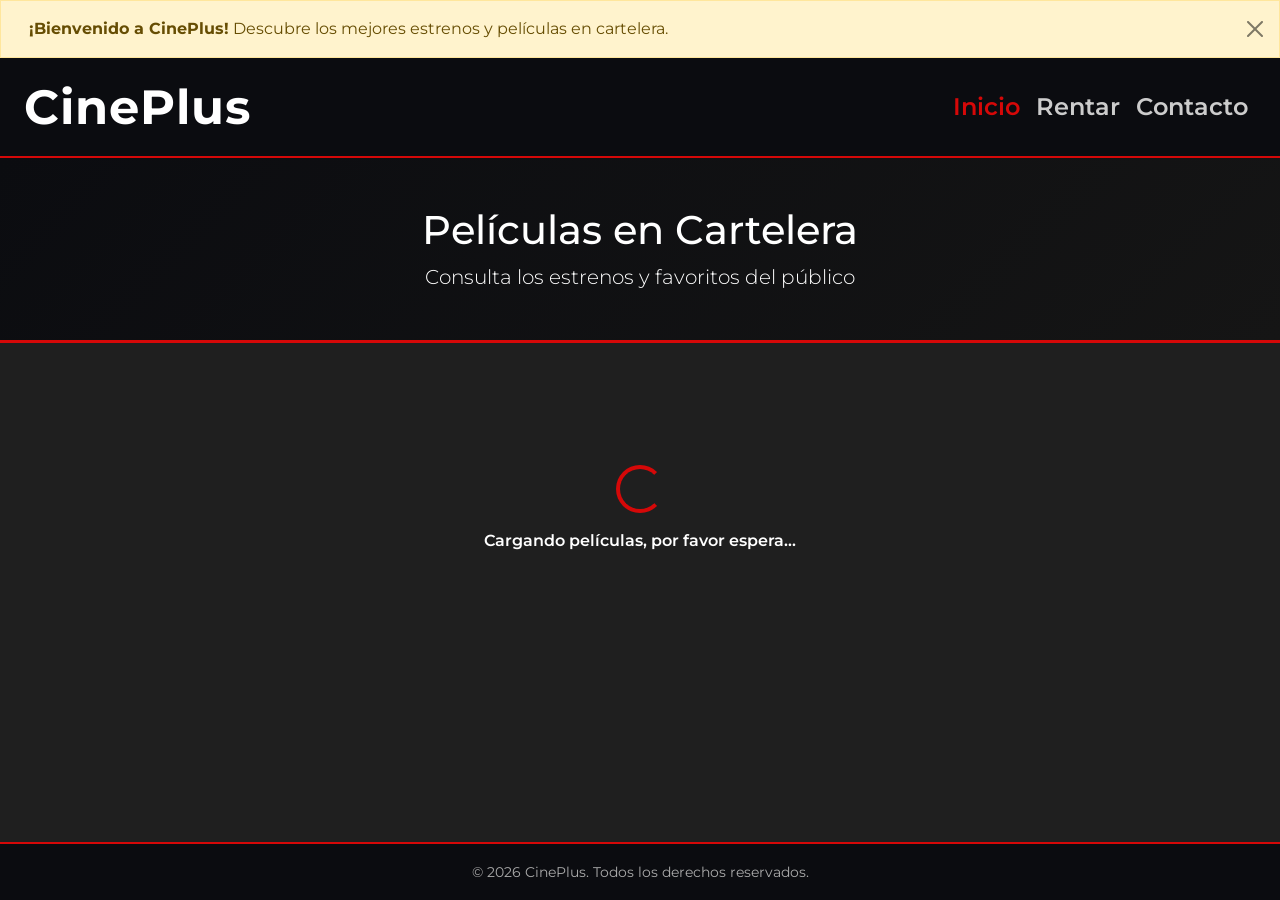
<file: index.html>
<!doctype html>
<html lang="es">
  <head>
    <meta charset="UTF-8" />
    <title>Películas en Cartelera</title>
    <meta name="viewport" content="width=device-width, initial-scale=1" />

    <!-- Carga la tipografía Montserrat desde Google Fonts -->
    <link
      href="https://fonts.googleapis.com/css2?family=Montserrat:wght@400;600;700&display=swap"
      rel="stylesheet"
    />

    <!-- Carga Bootstrap para los estilos y componentes -->
    <link
      href="https://cdn.jsdelivr.net/npm/bootstrap@5.3.2/dist/css/bootstrap.min.css"
      rel="stylesheet"
    />

    <!-- Carga los estilos personalizados del sitio -->
    <link rel="stylesheet" href="css/style.css" />
  </head>
  <body>
    <!-- Alerta de bienvenida: app.js la muestra solo la primera vez usando localStorage -->
    <div
      id="alerta-bienvenida"
      class="alert alert-warning alert-dismissible d-none m-0 rounded-0"
      role="alert"
    >
      <div class="container-fluid">
        <strong> ¡Bienvenido a CinePlus!</strong>
        Descubre los mejores estrenos y películas en cartelera.
        <button
          type="button"
          class="btn-close"
          data-bs-dismiss="alert"
          aria-label="Cerrar"
        ></button>
      </div>
    </div>

    <!-- Barra de navegación principal del sitio -->
    <nav class="navbar navbar-expand-lg navbar-dark">
      <div class="container-fluid px-4">
        <a class="navbar-brand" href="index.html">CinePlus</a>

        <!-- Botón que muestra el menú en pantallas pequeñas -->
        <button
          class="navbar-toggler"
          type="button"
          data-bs-toggle="collapse"
          data-bs-target="#navMenu"
          aria-controls="navMenu"
          aria-expanded="false"
          aria-label="Abrir menú"
        >
          <span class="navbar-toggler-icon"></span>
        </button>

        <div class="collapse navbar-collapse" id="navMenu">
          <ul class="navbar-nav ms-auto">
            <!-- Marca Inicio como página activa -->
            <li class="nav-item">
              <a class="nav-link active" href="index.html">Inicio</a>
            </li>
            <li class="nav-item">
              <a class="nav-link" href="pages/renta.html">Rentar</a>
            </li>
            <li class="nav-item">
              <a class="nav-link" href="pages/contacto.html">Contacto</a>
            </li>
          </ul>
        </div>
      </div>
    </nav>

    <!-- Encabezado principal con título y descripción del sitio -->
    <header class="encabezado-hero text-white text-center">
      <h1>Películas en Cartelera</h1>
      <p class="lead mb-0">Consulta los estrenos y favoritos del público</p>
    </header>

    <main class="container py-4">
      <!-- Spinner visible mientras se espera la carga de películas -->
      <div id="spinner-carga" class="text-center py-5">
        <div
          class="spinner-border"
          role="status"
          style="width: 3rem; height: 3rem"
        >
          <span class="visually-hidden">Cargando...</span>
        </div>
        <p class="mt-3 fw-semibold">Cargando películas, por favor espera...</p>
      </div>

      <!-- Contenedor de tarjetas, arranca oculto hasta que el AJAX termina -->
      <div class="row g-4" id="lista-peliculas" style="display: none"></div>
    </main>

    <!-- Modal para reproducir el tráiler de la película seleccionada -->
    <div class="modal fade" id="modal-trailer" tabindex="-1" aria-hidden="true">
      <div class="modal-dialog modal-lg modal-dialog-centered">
        <div class="modal-content bg-dark">
          <div class="modal-header border-secondary">
            <!-- Muestra el título de la película en el encabezado del modal -->
            <h5 class="modal-title text-white" id="titulo-modal-trailer">
              Tráiler
            </h5>
            <button
              type="button"
              class="btn-close btn-close-white"
              data-bs-dismiss="modal"
              aria-label="Cerrar"
            ></button>
          </div>
          <div class="modal-body p-0">
            <!-- Reproductor del tráiler de YouTube -->
            <div class="ratio ratio-16x9">
              <iframe id="iframe-trailer" src="" allowfullscreen></iframe>
            </div>
          </div>
        </div>
      </div>
    </div>

    <!-- Pie de página del sitio -->
    <footer class="footer-sitio text-center py-3">
      <small>&copy; 2026 CinePlus. Todos los derechos reservados.</small>
    </footer>

    <!-- Carga la librería jQuery -->
    <script src="https://code.jquery.com/jquery-3.6.4.min.js"></script>
    <!-- Carga Bootstrap JS para el modal y el menú hamburguesa -->
    <script src="https://cdn.jsdelivr.net/npm/bootstrap@5.3.2/dist/js/bootstrap.bundle.min.js"></script>
    <!-- Carga la lógica principal del sitio -->
    <script src="js/app.js"></script>
  </body>
</html>
</file>
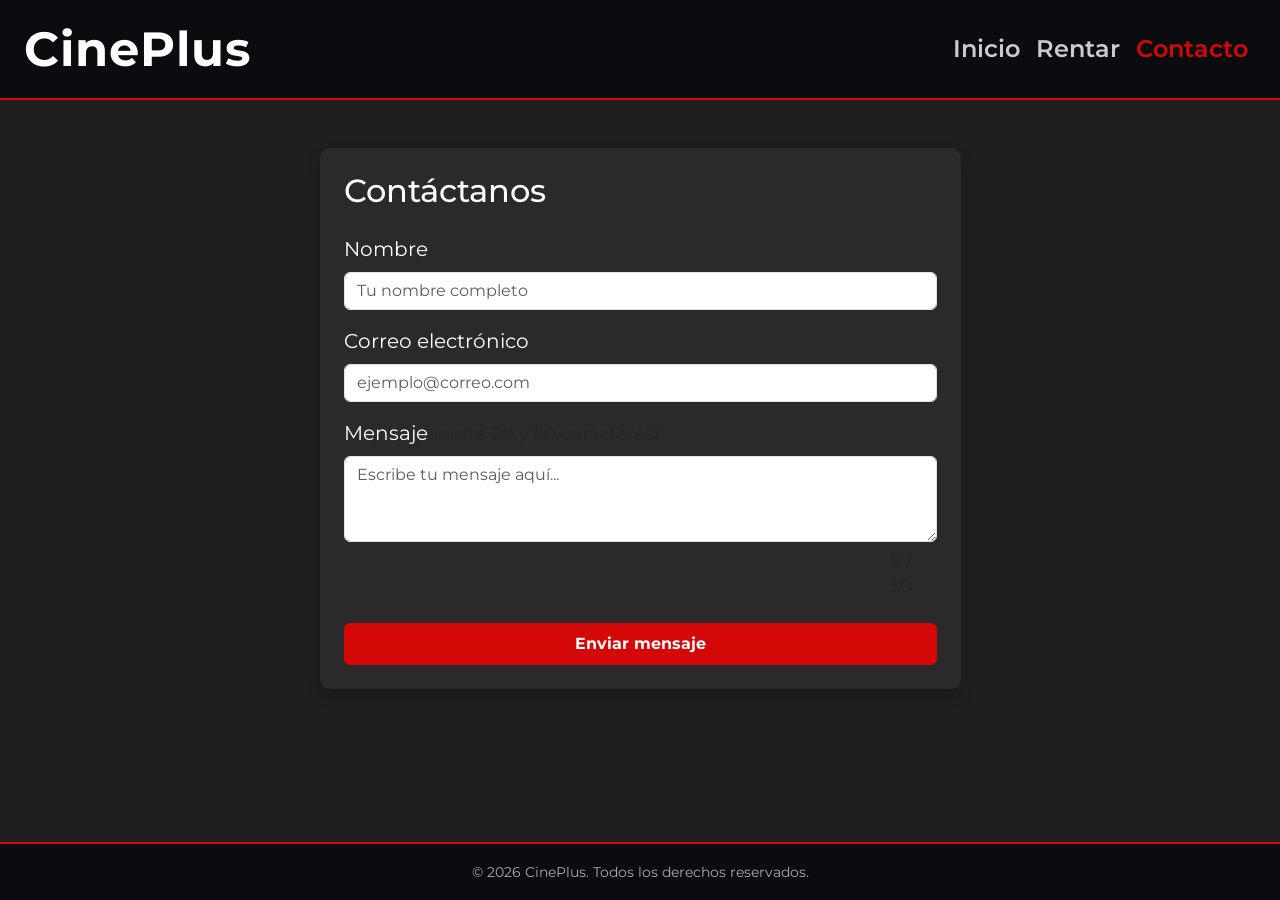
<file: pages/contacto.html>
<!doctype html>
<html lang="es">
  <head>
    <meta charset="UTF-8" />
    <title>Contacto - CinePlus</title>
    <meta name="viewport" content="width=device-width, initial-scale=1" />

    <!-- Carga la tipografía Montserrat desde Google Fonts -->
    <link
      href="https://fonts.googleapis.com/css2?family=Montserrat:wght@400;600;700&display=swap"
      rel="stylesheet"
    />

    <!-- Carga Bootstrap para los estilos y componentes -->
    <link
      href="https://cdn.jsdelivr.net/npm/bootstrap@5.3.2/dist/css/bootstrap.min.css"
      rel="stylesheet"
    />

    <!-- Carga los estilos personalizados del sitio -->
    <link rel="stylesheet" href="../css/style.css" />
  </head>
  <body>
    <!-- Barra de navegación igual a la del index -->
    <nav class="navbar navbar-expand-lg navbar-dark">
      <div class="container-fluid px-4">
        <a class="navbar-brand" href="../index.html">CinePlus</a>

        <!-- Botón que muestra el menú en pantallas pequeñas -->
        <button
          class="navbar-toggler"
          type="button"
          data-bs-toggle="collapse"
          data-bs-target="#navMenu"
          aria-controls="navMenu"
          aria-expanded="false"
          aria-label="Abrir menú"
        >
          <span class="navbar-toggler-icon"></span>
        </button>

        <div class="collapse navbar-collapse" id="navMenu">
          <ul class="navbar-nav ms-auto">
            <li class="nav-item">
              <a class="nav-link" href="../index.html">Inicio</a>
            </li>
            <li class="nav-item">
              <a class="nav-link" href="renta.html">Rentar</a>
            </li>
            <!-- Marca Contacto como página activa -->
            <li class="nav-item">
              <a class="nav-link active" href="contacto.html">Contacto</a>
            </li>
          </ul>
        </div>
      </div>
    </nav>

    <main class="container py-5">
      <div class="row justify-content-center">
        <div class="col-md-7">
          <div class="card shadow">
            <div class="card-body p-4">
              <h2 class="mb-4">Contáctanos</h2>

              <!-- Formulario con validación personalizada en jQuery -->
              <form id="form-contacto" novalidate>
                <!-- Campo de nombre con mensaje de error personalizado -->
                <div class="mb-3">
                  <label for="nomUsuario" class="form-label">Nombre</label>
                  <input
                    type="text"
                    class="form-control"
                    id="nomUsuario"
                    placeholder="Tu nombre completo"
                  />
                  <div class="invalid-feedback" id="error-nombre">
                    El nombre no puede estar vacío.
                  </div>
                </div>

                <!-- Campo de correo con validación de formato -->
                <div class="mb-3">
                  <label for="correoUsuario" class="form-label"
                    >Correo electrónico</label
                  >
                  <input
                    type="email"
                    class="form-control"
                    id="correoUsuario"
                    placeholder="ejemplo@correo.com"
                  />
                  <div class="invalid-feedback" id="error-correo">
                    Ingresa un correo con formato válido.
                  </div>
                </div>

                <!-- Campo de mensaje con contador de caracteres en tiempo real -->
                <div class="mb-4">
                  <label for="textoMensaje" class="form-label">
                    Mensaje
                    <small class="text-muted">(entre 20 y 50 caracteres)</small>
                  </label>
                  <textarea
                    class="form-control"
                    id="textoMensaje"
                    rows="3"
                    placeholder="Escribe tu mensaje aquí..."
                  ></textarea>
                  <div class="d-flex justify-content-between mt-1">
                    <!-- Muestra el error del mensaje con visibilidad controlada -->
                    <div
                      class="invalid-feedback d-block"
                      id="error-mensaje"
                      style="visibility: hidden"
                    >
                      error
                    </div>
                    <!-- Contador que cambia de color según el rango -->
                    <small id="contador" class="text-muted ms-auto"
                      >0 / 50</small
                    >
                  </div>
                </div>

                <button
                  type="submit"
                  class="btn btn-primary w-100 fw-bold py-2"
                >
                  Enviar mensaje
                </button>

                <!-- Alerta que aparece cuando el mensaje se envía correctamente -->
                <div
                  id="alerta-exito"
                  class="alert alert-success mt-3 d-none"
                  role="alert"
                >
                  ¡Mensaje enviado correctamente! Te responderemos pronto.
                </div>
              </form>
            </div>
          </div>
        </div>
      </div>
    </main>

    <!-- Pie de página del sitio -->
    <footer class="footer-sitio text-center py-3">
      <small>&copy; 2026 CinePlus. Todos los derechos reservados.</small>
    </footer>

    <!-- Carga la librería jQuery -->
    <script src="https://code.jquery.com/jquery-3.6.4.min.js"></script>
    <!-- Carga Bootstrap JS para el menú hamburguesa -->
    <script src="https://cdn.jsdelivr.net/npm/bootstrap@5.3.2/dist/js/bootstrap.bundle.min.js"></script>
    <script>
      $(document).ready(function () {
        /* Actualiza el contador de caracteres mientras el usuario escribe */
        $("#textoMensaje").on("input", function () {
          let cant = $(this).val().length;
          $("#contador").text(cant + " / 50");

          /* Cambia el color del contador según si está dentro del rango válido */
          if (cant >= 20 && cant <= 50) {
            $("#contador")
              .removeClass("text-danger text-muted")
              .addClass("text-success");
          } else {
            $("#contador")
              .removeClass("text-success text-muted")
              .addClass("text-danger");
          }
        });

        /* Valida todos los campos al enviar el formulario */
        $("#form-contacto").on("submit", function (e) {
          e.preventDefault();
          let valido = true;

          /* Valida que el nombre no esté vacío */
          let nom = $("#nomUsuario").val().trim();
          if (nom === "") {
            $("#nomUsuario").addClass("is-invalid").removeClass("is-valid");
            valido = false;
          } else {
            $("#nomUsuario").removeClass("is-invalid").addClass("is-valid");
          }

          /* Valida el formato del correo con una expresión regular */
          let correo = $("#correoUsuario").val().trim();
          let regexEmail = /^[^\s@]+@[^\s@]+\.[^\s@]+$/;
          if (!regexEmail.test(correo)) {
            $("#correoUsuario").addClass("is-invalid").removeClass("is-valid");
            valido = false;
          } else {
            $("#correoUsuario").removeClass("is-invalid").addClass("is-valid");
          }

          /* Valida que el mensaje tenga entre 20 y 50 caracteres exactos */
          let mensaje = $("#textoMensaje").val();
          let longMsg = mensaje.length;

          if (longMsg < 20) {
            $("#textoMensaje").addClass("is-invalid").removeClass("is-valid");
            $("#error-mensaje")
              .text(
                "El mensaje es muy corto. Mínimo 20 caracteres (tienes: " +
                  longMsg +
                  ").",
              )
              .css("visibility", "visible");
            valido = false;
          } else if (longMsg > 50) {
            $("#textoMensaje").addClass("is-invalid").removeClass("is-valid");
            $("#error-mensaje")
              .text(
                "El mensaje es muy largo. Máximo 50 caracteres (tienes: " +
                  longMsg +
                  ").",
              )
              .css("visibility", "visible");
            valido = false;
          } else {
            $("#textoMensaje").removeClass("is-invalid").addClass("is-valid");
            $("#error-mensaje").css("visibility", "hidden");
          }

          if (!valido) return;

          /* Muestra la alerta de éxito y la oculta después de 4 segundos */
          $("#alerta-exito").removeClass("d-none").hide().fadeIn(500);
          setTimeout(function () {
            $("#alerta-exito").fadeOut(500, function () {
              $(this).addClass("d-none");
            });
          }, 4000);

          /* Limpia todos los campos y estilos del formulario */
          $("#form-contacto")[0].reset();
          $("#form-contacto .is-valid").removeClass("is-valid");
          $("#contador")
            .text("0 / 50")
            .removeClass("text-success text-danger")
            .addClass("text-muted");
          $("#error-mensaje").css("visibility", "hidden");
        });
      });
    </script>
  </body>
</html>
</file>
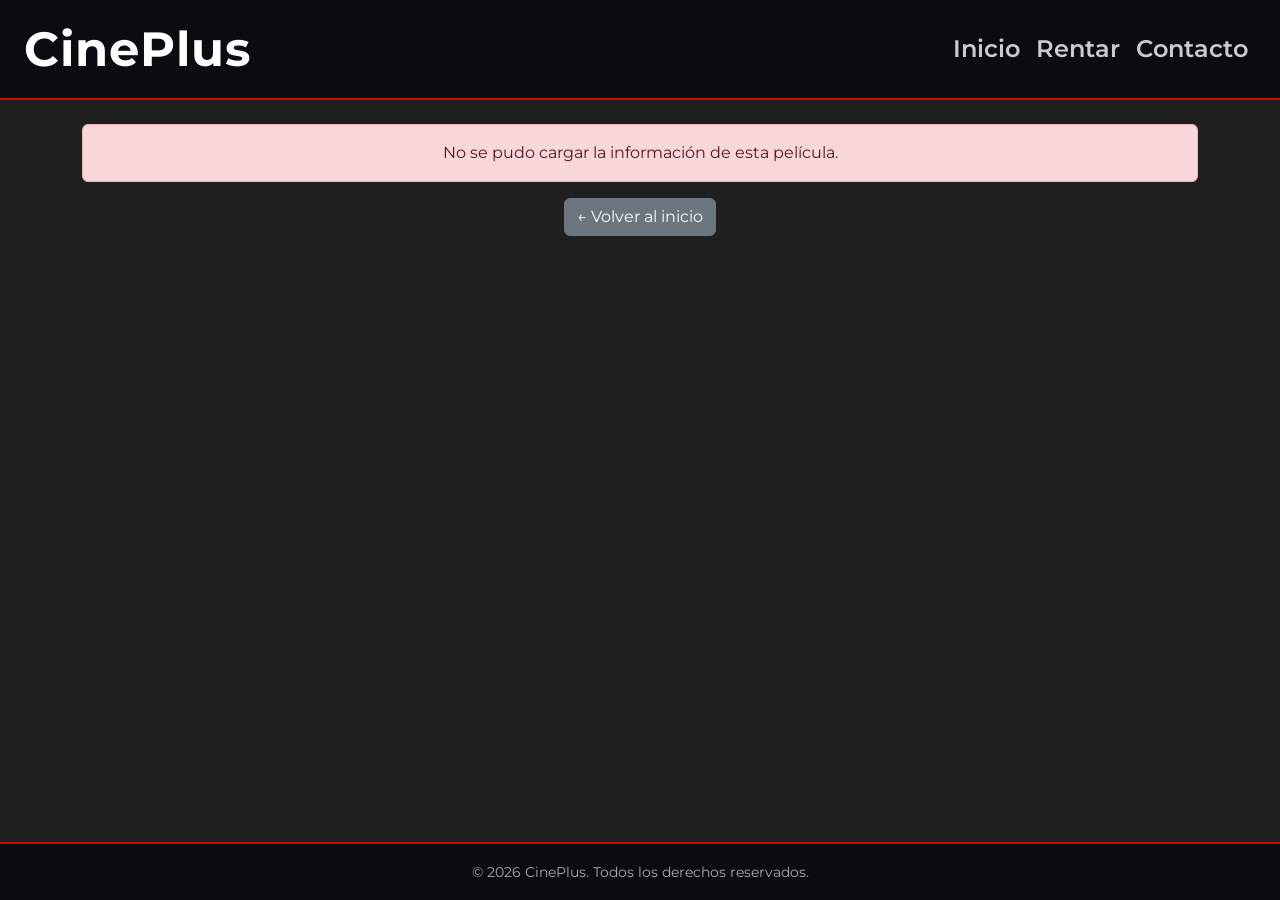
<file: pages/detalle.html>
<!doctype html>
<html lang="es">
  <head>
    <meta charset="UTF-8" />
    <title>Detalle de Película - CinePlus</title>
    <meta name="viewport" content="width=device-width, initial-scale=1" />

    <!-- Carga la tipografía Montserrat desde Google Fonts -->
    <link
      href="https://fonts.googleapis.com/css2?family=Montserrat:wght@400;600;700&display=swap"
      rel="stylesheet"
    />

    <!-- Carga Bootstrap para los estilos y componentes -->
    <link
      href="https://cdn.jsdelivr.net/npm/bootstrap@5.3.2/dist/css/bootstrap.min.css"
      rel="stylesheet"
    />

    <!-- Carga los estilos personalizados del sitio -->
    <link rel="stylesheet" href="../css/style.css" />
  </head>
  <body>
    <!-- Barra de navegación igual a la del index -->
    <nav class="navbar navbar-expand-lg navbar-dark">
      <div class="container-fluid px-4">
        <a class="navbar-brand" href="../index.html">CinePlus</a>

        <!-- Botón que muestra el menú en pantallas pequeñas -->
        <button
          class="navbar-toggler"
          type="button"
          data-bs-toggle="collapse"
          data-bs-target="#navMenu"
          aria-controls="navMenu"
          aria-expanded="false"
          aria-label="Abrir menú"
        >
          <span class="navbar-toggler-icon"></span>
        </button>

        <div class="collapse navbar-collapse" id="navMenu">
          <ul class="navbar-nav ms-auto">
            <!-- Marca Inicio como página activa -->
            <li class="nav-item">
              <a class="nav-link" href="../index.html">Inicio</a>
            </li>
            <li class="nav-item">
              <a class="nav-link" href="renta.html">Rentar</a>
            </li>
            <li class="nav-item">
              <a class="nav-link" href="contacto.html">Contacto</a>
            </li>
          </ul>
        </div>
      </div>
    </nav>

    <main class="container py-4">
      <!-- Spinner visible mientras carga la información de la película -->
      <div id="spinner-detalle" class="text-center py-5">
        <div
          class="spinner-border"
          role="status"
          style="width: 3rem; height: 3rem"
        >
          <span class="visually-hidden">Cargando...</span>
        </div>
        <p class="mt-3 fw-semibold">Cargando información de la película...</p>
      </div>

      <!-- Contenido principal, oculto hasta que el AJAX termina -->
      <div id="info-pelicula" style="display: none">
        <div class="text-center mb-4">
          <!-- Muestra el título de la película -->
          <h2 id="titulo" class="mb-3"></h2>

          <!-- Badge dinámico que indica si es estreno o cartelera con su precio -->
          <div id="badge-precio" class="mb-3"></div>

          <!-- Alerta informativa fija para el visitante -->
          <div class="alert alert-info" role="alert">
            ¡Disfruta del tráiler oficial y conoce más sobre esta película!
          </div>

          <!-- Reproductor del tráiler de YouTube -->
          <div class="ratio ratio-16x9 mb-4">
            <iframe id="trailer" src="" allowfullscreen></iframe>
          </div>
        </div>

        <!-- Tarjeta con la imagen y la sinopsis de la película -->
        <div class="card mb-4">
          <div class="row g-0">
            <div class="col-md-3">
              <!-- Imagen del póster de la película -->
              <img
                id="poster"
                src=""
                class="img-fluid rounded-start"
                alt="Poster de la película"
                style="
                  width: 100%;
                  height: 400px;
                  object-fit: cover;
                  object-position: center;
                "
              />
            </div>
            <div class="col-md-9">
              <div
                class="card-body d-flex flex-column justify-content-center"
                style="min-height: 350px"
              >
                <h5 class="card-title">Sinopsis</h5>

                <!-- Muestra la sinopsis de la película -->
                <p id="sinopsis" class="card-text"></p>

                <!-- Contenedor donde se insertan los badges de géneros -->
                <div id="generos" class="mt-2"></div>
              </div>
            </div>
          </div>
        </div>

        <!-- Sección de reseñas cargadas desde resenas.json via AJAX -->
        <div class="mt-4 mb-4">
          <h4 class="fw-bold mb-3">⭐ Reseñas del público</h4>
          <div id="lista-resenas">
            <p class="text-muted">Cargando reseñas...</p>
          </div>
        </div>

        <div class="text-center mt-4">
          <a href="../index.html" class="btn btn-secondary"
            >← Volver al inicio</a
          >
        </div>
      </div>
      <!-- fin info-pelicula -->
    </main>

    <!-- Pie de página del sitio -->
    <footer class="footer-sitio text-center py-3">
      <small>&copy; 2026 CinePlus. Todos los derechos reservados.</small>
    </footer>

    <!-- Carga la librería jQuery -->
    <script src="https://code.jquery.com/jquery-3.6.4.min.js"></script>
    <!-- Carga Bootstrap JS para el menú hamburguesa -->
    <script src="https://cdn.jsdelivr.net/npm/bootstrap@5.3.2/dist/js/bootstrap.bundle.min.js"></script>
    <!-- Carga la lógica de esta página -->
    <script src="../js/detalle.js"></script>
  </body>
</html>
</file>
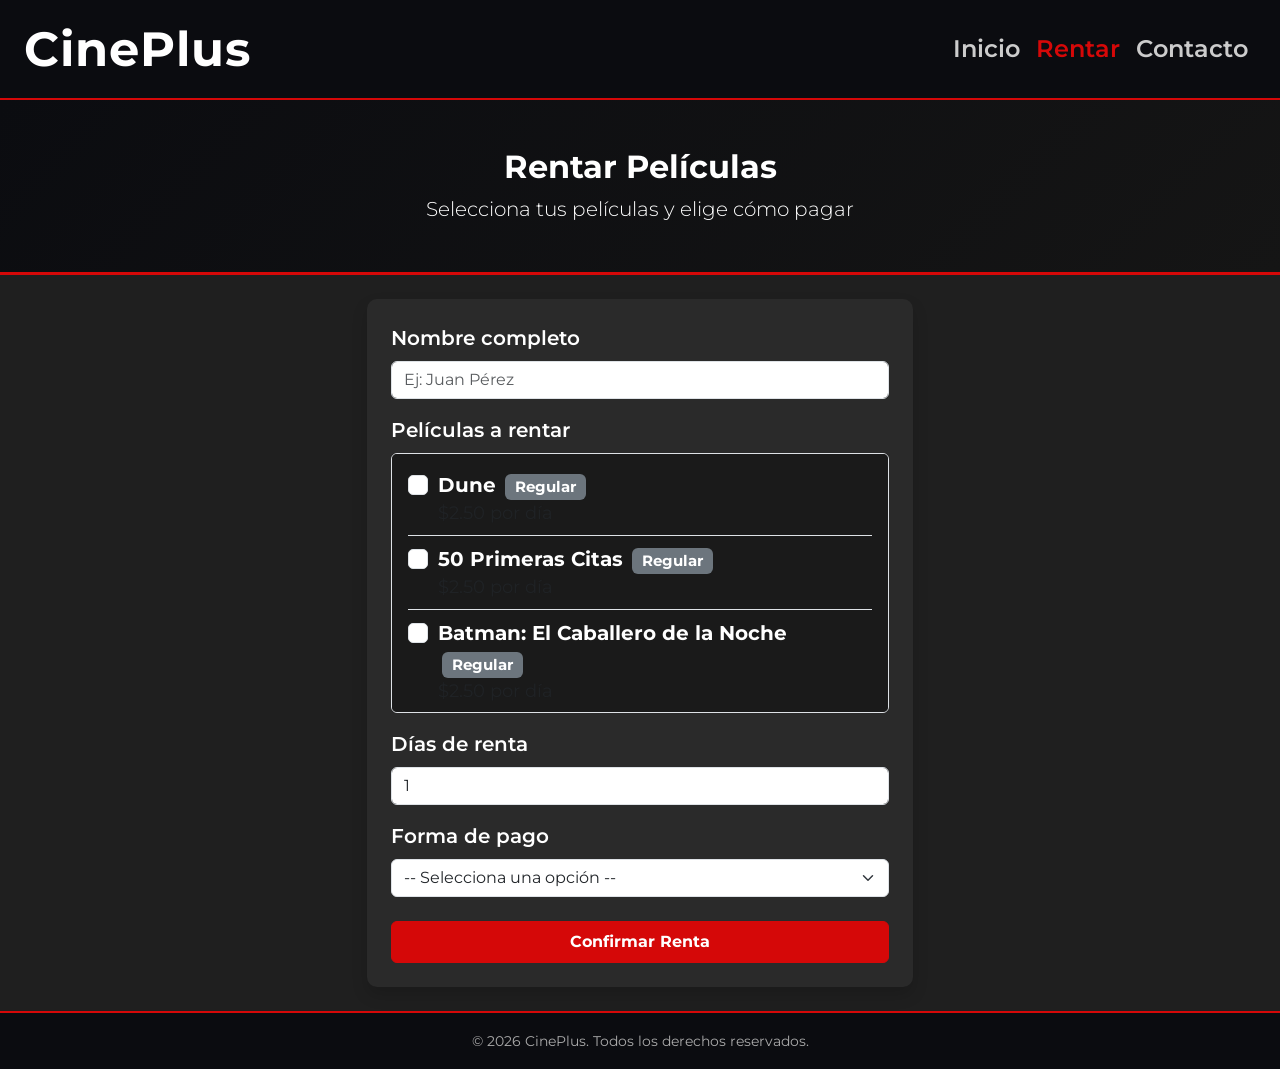
<file: pages/renta.html>
<!doctype html>
<html lang="es">
  <head>
    <meta charset="UTF-8" />
    <title>Rentar Películas - CinePlus</title>
    <meta name="viewport" content="width=device-width, initial-scale=1" />

    <!-- Carga la tipografía Montserrat desde Google Fonts -->
    <link
      href="https://fonts.googleapis.com/css2?family=Montserrat:wght@400;600;700&display=swap"
      rel="stylesheet"
    />

    <!-- Carga Bootstrap para los estilos y componentes -->
    <link
      href="https://cdn.jsdelivr.net/npm/bootstrap@5.3.2/dist/css/bootstrap.min.css"
      rel="stylesheet"
    />

    <!-- Carga los estilos personalizados del sitio -->
    <link rel="stylesheet" href="../css/style.css" />
  </head>
  <body>
    <!-- Barra de navegación igual a la del index -->
    <nav class="navbar navbar-expand-lg navbar-dark">
      <div class="container-fluid px-4">
        <a class="navbar-brand" href="../index.html">CinePlus</a>

        <!-- Botón que muestra el menú en pantallas pequeñas -->
        <button
          class="navbar-toggler"
          type="button"
          data-bs-toggle="collapse"
          data-bs-target="#navMenu"
          aria-controls="navMenu"
          aria-expanded="false"
          aria-label="Abrir menú"
        >
          <span class="navbar-toggler-icon"></span>
        </button>

        <div class="collapse navbar-collapse" id="navMenu">
          <ul class="navbar-nav ms-auto">
            <li class="nav-item">
              <a class="nav-link" href="../index.html">Inicio</a>
            </li>
            <!-- Marca Rentar como página activa -->
            <li class="nav-item">
              <a class="nav-link active" href="renta.html">Rentar</a>
            </li>
            <li class="nav-item">
              <a class="nav-link" href="contacto.html">Contacto</a>
            </li>
          </ul>
        </div>
      </div>
    </nav>

    <!-- Encabezado de la página de renta -->
    <header class="encabezado-hero text-white text-center">
      <h2 class="fw-bold">Rentar Películas</h2>
      <p class="lead mb-0">Selecciona tus películas y elige cómo pagar</p>
    </header>

    <main class="container py-4">
      <div class="row justify-content-center">
        <div class="col-md-8 col-lg-6">
          <div class="card shadow">
            <div class="card-body p-4">
              <!-- Campo para ingresar el nombre del cliente -->
              <div class="mb-3">
                <label for="nomCliente" class="form-label fw-semibold"
                  >Nombre completo</label
                >
                <input
                  type="text"
                  class="form-control"
                  id="nomCliente"
                  placeholder="Ej: Juan Pérez"
                />
                <div class="invalid-feedback">
                  El nombre no puede estar vacío.
                </div>
              </div>

              <!-- Lista de películas cargada desde el JSON para selección múltiple -->
              <div class="mb-3">
                <label class="form-label fw-semibold">Películas a rentar</label>
                <div
                  id="lista-checkboxes"
                  class="border rounded p-3"
                  style="
                    max-height: 260px;
                    overflow-y: auto;
                    background-color: #1a1a1a;
                  "
                >
                  <p class="text-muted mb-0">
                    Cargando películas disponibles...
                  </p>
                </div>
                <!-- Mensaje si no selecciona ninguna película -->
                <div class="text-danger small mt-1 d-none" id="error-peliculas">
                  Debes seleccionar al menos una película.
                </div>
              </div>

              <!-- Campo para ingresar los días de renta -->
              <div class="mb-3">
                <label for="cantDias" class="form-label fw-semibold"
                  >Días de renta</label
                >
                <input
                  type="number"
                  class="form-control"
                  id="cantDias"
                  min="1"
                  max="30"
                  value="1"
                />
                <div class="invalid-feedback">
                  Ingresa un número de días entre 1 y 30.
                </div>
              </div>

              <!-- Selector de forma de pago -->
              <div class="mb-4">
                <label for="formaPago" class="form-label fw-semibold"
                  >Forma de pago</label
                >
                <select class="form-select" id="formaPago">
                  <option value="">-- Selecciona una opción --</option>
                  <option value="Efectivo">Efectivo</option>
                  <option value="Tarjeta de crédito">Tarjeta de crédito</option>
                  <option value="Transferencia bancaria">
                    Transferencia bancaria
                  </option>
                </select>
                <div class="invalid-feedback">
                  Selecciona una forma de pago.
                </div>
              </div>

              <!-- Botón que valida el formulario y abre el modal de confirmación -->
              <button
                type="button"
                class="btn btn-primary w-100 fw-bold py-2"
                id="btn-rentar"
              >
                Confirmar Renta
              </button>
            </div>
          </div>
        </div>
      </div>
    </main>

    <!-- Modal que muestra el resumen de la renta al confirmar -->
    <div
      class="modal fade"
      id="modal-confirmacion"
      tabindex="-1"
      aria-hidden="true"
    >
      <div class="modal-dialog modal-dialog-centered modal-lg">
        <div class="modal-content">
          <div class="modal-header" style="background-color: #d50808">
            <h5 class="modal-title text-white fw-bold">
              Confirmación de Renta
            </h5>
            <button
              type="button"
              class="btn-close btn-close-white"
              data-bs-dismiss="modal"
              aria-label="Cerrar"
            ></button>
          </div>
          <!-- El resumen lo genera renta.js dinámicamente -->
          <div class="modal-body" id="contenido-modal"></div>
          <div class="modal-footer">
            <button
              type="button"
              class="btn btn-outline-secondary"
              data-bs-dismiss="modal"
            >
              Cerrar
            </button>
            <button type="button" class="btn btn-primary" id="btn-nueva-renta">
              Nueva Renta
            </button>
          </div>
        </div>
      </div>
    </div>

    <!-- Pie de página del sitio -->
    <footer class="footer-sitio text-center py-3">
      <small>&copy; 2026 CinePlus. Todos los derechos reservados.</small>
    </footer>

    <!-- Carga la librería jQuery -->
    <script src="https://code.jquery.com/jquery-3.6.4.min.js"></script>
    <!-- Carga Bootstrap JS para el modal y el menú hamburguesa -->
    <script src="https://cdn.jsdelivr.net/npm/bootstrap@5.3.2/dist/js/bootstrap.bundle.min.js"></script>
    <!-- Carga la lógica del formulario de renta -->
    <script src="../js/renta.js"></script>
  </body>
</html>
</file>
<file: css/style.css>
/* Define las variables de color que se usan en todo el sitio */
:root {
  --color-fondo: #1f1f1f;
  --color-header: #0b0c10;
  --color-tarjeta: #2a2a2a;
  --color-acento: #d50808;
  --color-texto: #ffffff;
}

/* Aplica la fuente Montserrat y el color de fondo al cuerpo de la página */
body {
  font-family: "Montserrat", sans-serif;
  background-color: var(--color-fondo);
  color: var(--color-texto);

  /* Organiza el cuerpo en columna para que el footer quede al fondo */
  display: flex;
  flex-direction: column;
  min-height: 100vh;
  margin: 0;
}

/* Hace que el contenido principal ocupe el espacio disponible */
main {
  flex: 1;
}

/* Cambia el color de fondo y agrega borde inferior al navbar */
.navbar {
  background-color: var(--color-header) !important;
  border-bottom: 2px solid var(--color-acento);
}

/* Aplica tamaño y color al nombre de la marca en el navbar */
.navbar-brand {
  font-weight: 700;
  letter-spacing: 1px;
  font-size: 3rem;
  color: var(--color-texto) !important;
}

/* Aplica color gris a los enlaces del navbar */
.navbar .nav-link {
  font-weight: 600;
  color: #ccc !important;
  font-size: 1.5rem;
  transition: color 0.2s;
}

/* Cambia el color del enlace activo y al pasar el mouse por encima */
.navbar .nav-link:hover,
.navbar .nav-link.active {
  color: var(--color-acento) !important;
}

/* Aplica el degradado oscuro y el borde al encabezado principal */
.encabezado-hero {
  background: linear-gradient(135deg, var(--color-header) 0%, #151515 100%);
  border-bottom: 3px solid var(--color-acento);
  padding: 3rem 1rem;
}

/* Aplica el fondo oscuro, color de texto y bordes redondeados a las tarjetas */
.card {
  background-color: var(--color-tarjeta);
  color: var(--color-texto);
  font-size: 1.25rem;
  border: none;
  border-radius: 10px;
  overflow: hidden;
  transition:
    transform 0.3s ease,
    box-shadow 0.3s ease;
}

/* Mueve la tarjeta hacia arriba y agrega sombra al pasar el mouse */
.card:hover {
  transform: translateY(-5px);
  box-shadow: 0 10px 25px rgba(0, 0, 0, 0.5);
}

/* Fija la altura de la imagen y agrega borde inferior rojo */
.card img.card-img-top {
  height: 300px;
  object-fit: cover;
  border-bottom: 3px solid var(--color-acento);
}

/* Aplica el color rojo al botón principal */
.btn-primary {
  background-color: var(--color-acento);
  border-color: var(--color-acento);
  color: #ffffff;
  font-weight: 600;
  transition: all 0.3s;
}

/* Oscurece el botón al pasar el mouse por encima */
.btn-primary:hover {
  background-color: #b0060f;
  border-color: #b0060f;
}

/* Centra el spinner verticalmente en el área de carga */
#spinner-carga {
  min-height: 300px;
  display: flex;
  flex-direction: column;
  align-items: center;
  justify-content: center;
}

/* Aplica el color rojo al spinner de carga */
.spinner-border {
  color: var(--color-acento) !important;
}

/* Aplica el color oscuro y borde superior al footer */
.footer-sitio {
  background-color: var(--color-header) !important;
  border-top: 2px solid var(--color-acento);
  color: #aaa;
  font-size: 1rem;
  padding: 1rem 0;
  margin-top: auto;
}

/* Reduce la altura de la imagen y el tamaño del título en pantallas pequeñas */
@media (max-width: 768px) {
  .card img.card-img-top {
    height: 220px;
  }
  .encabezado-hero h1 {
    font-size: 1.4rem;
  }
}
</file>
